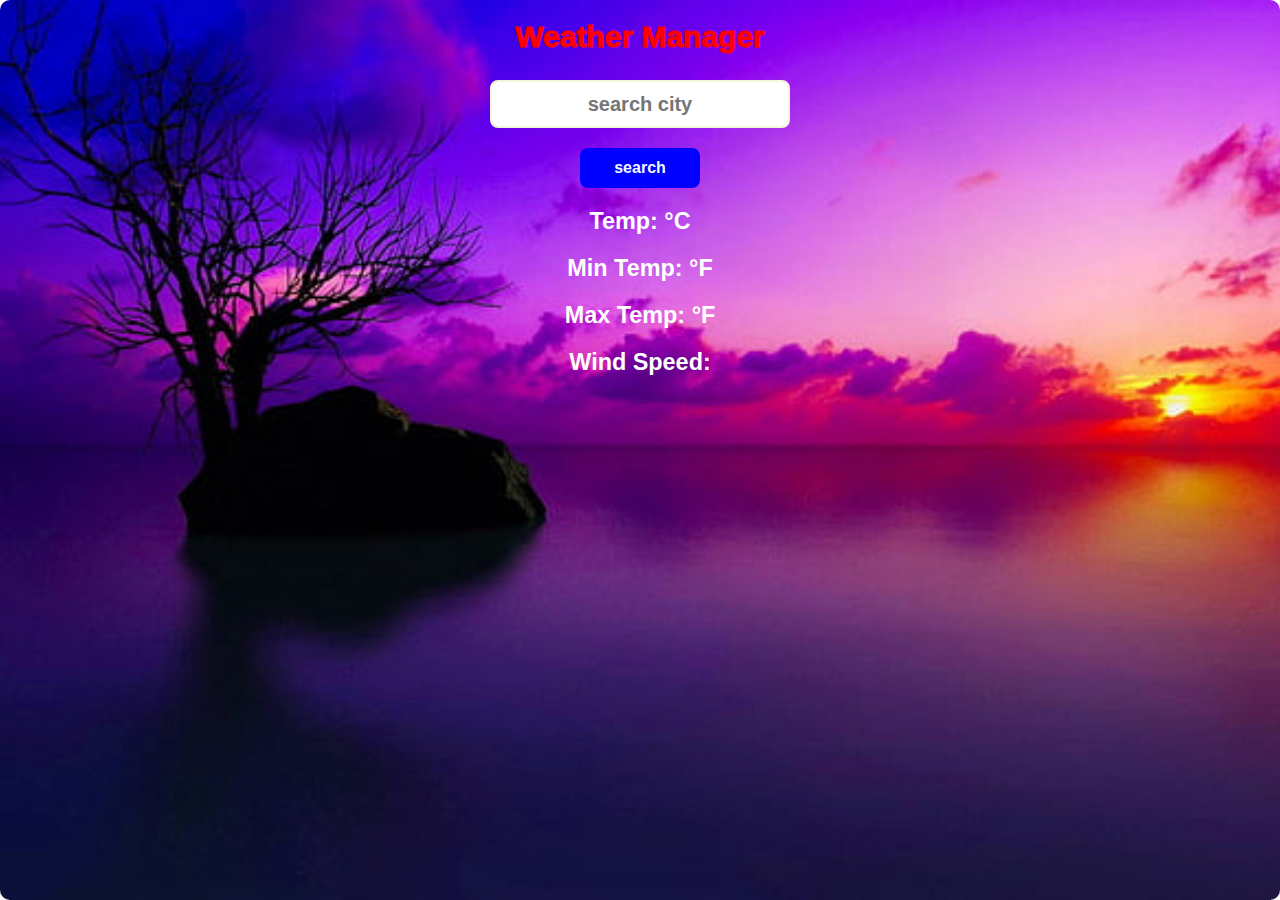
<file: index.html>
<!DOCTYPE html>
<html lang="en">

<head>
    <meta charset="UTF-8">
    <meta name="viewport" content="width=device-width, initial-scale=1.0">
    <title>Weather</title>
    <link rel="stylesheet" href="styles.css">
</head>

<body>
    
        <div class="container background">
            <div>
                <h1 class="heading">Weather Manager</h1>
                <br />
                <input type="text" name="" id="city-input" placeholder="search city">
                <br />
                <input type="button" value="search" onclick="searchCity()">

            </div>
            <div class="result">
                <h2 id="city-name"></h2>
                <div>
                    <h1 id="weather-type"></h1>
                    <div>
                        <h3 class="temp">Temp: <span id="temp"></span>°C</h3>
                        <h3 class="min-temp">Min Temp: <span id="min-temp"></span>°F</h3>
                        <h3 class="max-temp">Max Temp: <span id="max-temp"></span>°F</h3>
                        <h3>Wind Speed: <span id="Wind-speed" class="wind">                                     </div>
                    </div>
                </div>
            </div>
    </div>
    <script src="script.js"></script>
</body>

</html>
</file>
<file: styles.css>
.background {
    background-image: url(image.jpg);
    background-position: center;
    background-repeat: no-repeat;
    width: 100% !important;
    height: 100vh !important;
    background-size: cover;
    margin: 0 !important;
    padding: 0 !important;

}

* {
    margin: 0;
    box-sizing: border-box;
    text-align: center;

}

.heading {
    font-weight: 1000;
    font-size: 30px;
    color: red;
    margin-top: 20px;
}

.container {
    font-family: "Poppins", sans-serif;
    font-weight: 300;
    font-style: normal;
    background-color: rgb(52, 8, 199);
    padding: 50px;
    border-radius: 10px;
    margin: 500px 300px;
    display: flex;
    flex-direction: column;

}

input[type="text"] {
    margin-top: 8px;
    height: 3rem;
    width: 300px;
    border-radius: 8px;
    border: 2px solid beige;
    outline: none;
    padding: 10px;
    font-size: 20px;
    margin-bottom: 20px;
    font-weight: bold;
}

input:focus {
    background-color: #fff;
    color: darkslategrey;
    border-color: blue;
    outline: 0;
}

input[type="button"] {
    background-color: blue;
    height: 2.5rem;
    width: 120px;
    color: aliceblue;
    outline: 0;
    border-radius: 8px;
    font-weight: 900;
    border: none;
    cursor: pointer;
    font-size: 16px;
    margin-bottom: 10px;

}

.result {
    color: white;
    font-size: 20px;
}

.min-temp {
    margin-bottom: 20px;
}

.max-temp {
    margin-bottom: 20px;
}

.temp {
    margin-bottom: 20px;
}

#city-name {
    margin-bottom: 10px;
    color: yellow;
}

#weather-type {
    margin-bottom: 10px;
    color: orangered;
    font-size: 30px;
}
</file>
